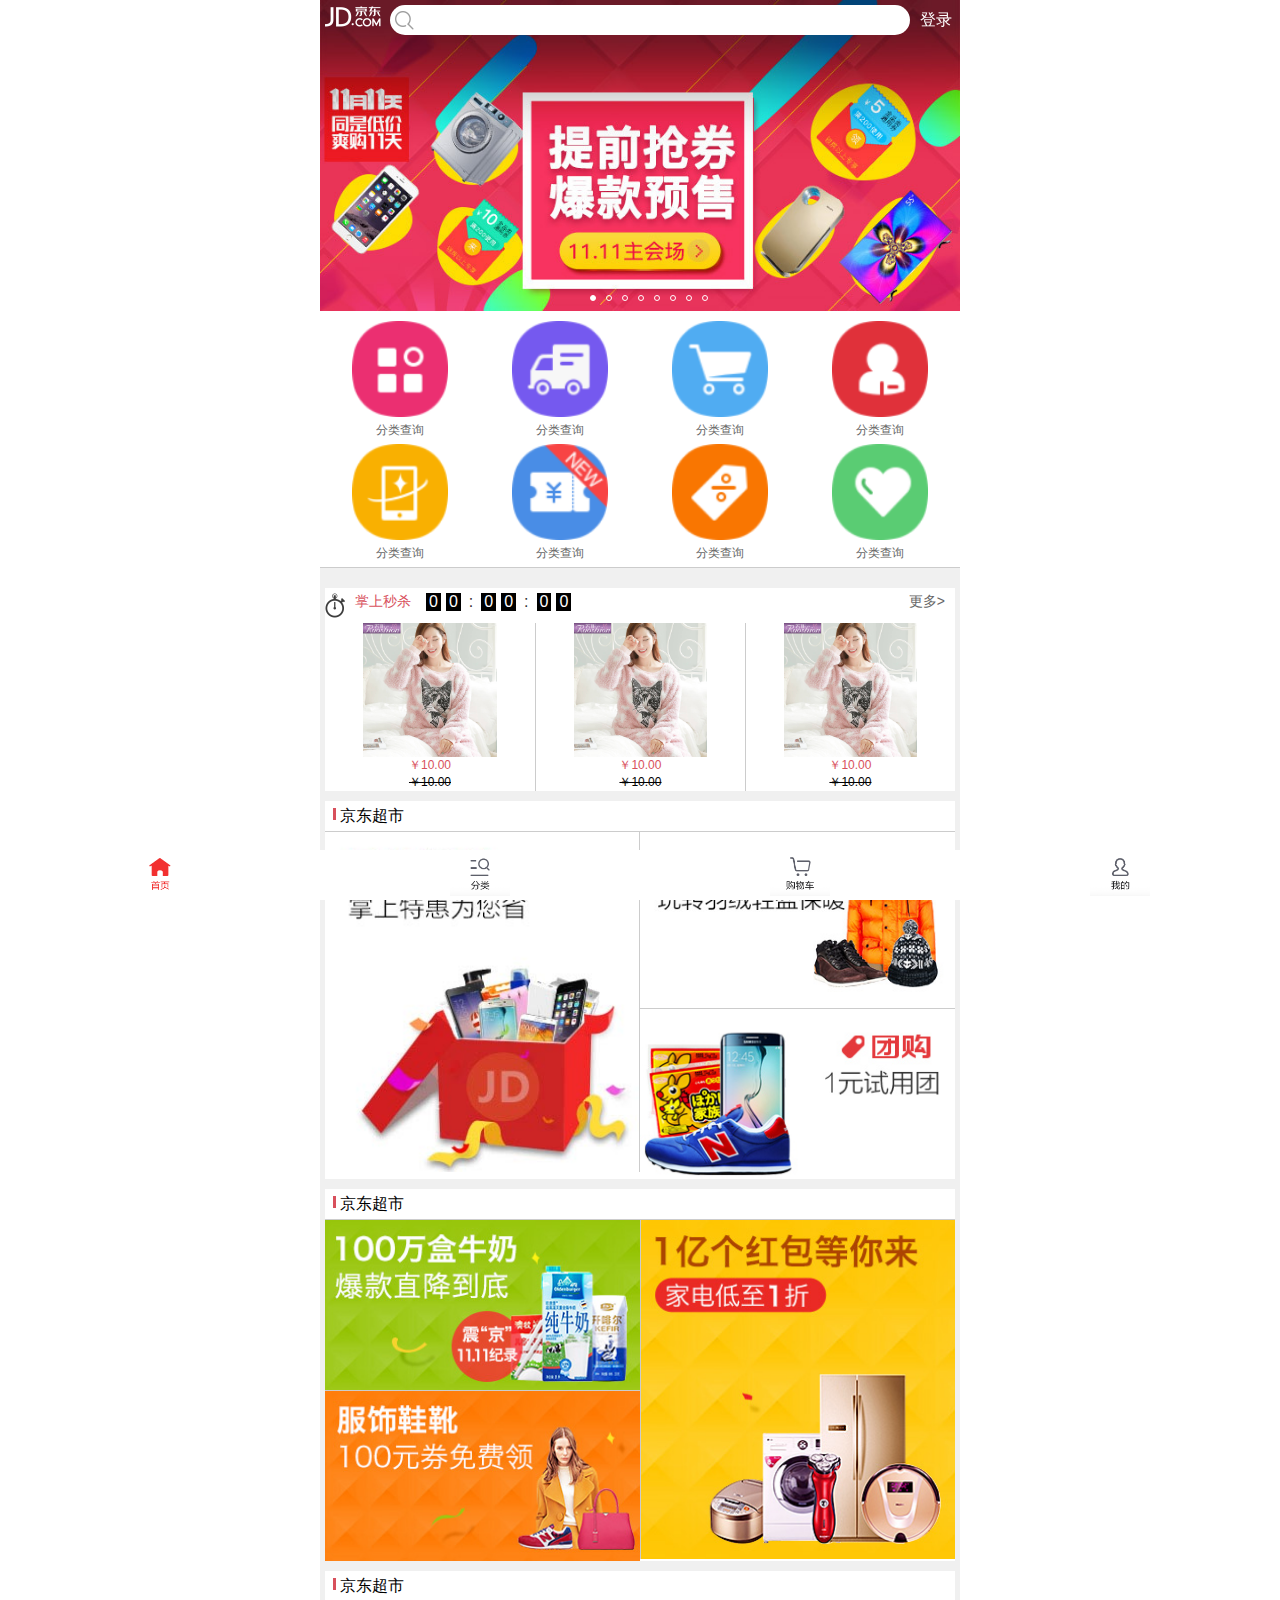
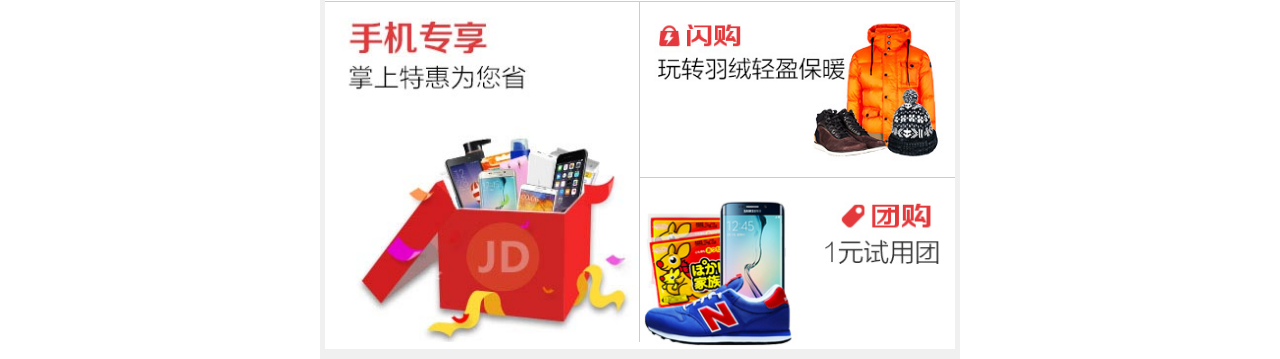
<file: index.html>
<!DOCTYPE html>
<html lang="en">

<head>
    <meta charset="UTF-8">
    <meta name="viewport" content="width=device-width, user-scalable=no, initial-scale=1.0, maximum-scale=1.0, minimum-scale=1.0">
    <title>京东</title>
    <link rel="stylesheet" href="css/base.css">
    <link rel="stylesheet/less" href="css/index.less">
    <script src="js/less.js"></script>
</head>

<body>
    <div id="layout">
        <!-- 头部 -->
        <header id="header">
            <div class="topbar">
                <i class="icon-logo"></i>
                <form action="#">
                    <i class="icon-search"></i>
                    <!-- 可以让点击搜索框的出现 键盘的enter键变成搜索-->
                    <input type="search">
                </form>
                <a href="#" class="login">登录</a>
            </div>
        </header>
        <!-- 轮播图 -->
        <section id="slide">
            <ul>
                <li>
                    <a href="#"><img src="images/l8.jpg" alt=""></a>
                </li>
                <li>
                    <a href="#"><img src="images/l1.jpg" alt=""></a>
                </li>
                <li>
                    <a href="#"><img src="images/l2.jpg" alt=""></a>
                </li>
                <li>
                    <a href="#"><img src="images/l3.jpg" alt=""></a>
                </li>
                <li>
                    <a href="#"><img src="images/l4.jpg" alt=""></a>
                </li>
                <li>
                    <a href="#"><img src="images/l5.jpg" alt=""></a>
                </li>
                <li>
                    <a href="#"><img src="images/l6.jpg" alt=""></a>
                </li>
                <li>
                    <a href="#"><img src="images/l7.jpg" alt=""></a>
                </li>
                <li>
                    <a href="#"><img src="images/l8.jpg" alt=""></a>
                </li>
                <li>
                    <a href="#"><img src="images/l1.jpg" alt=""></a>
                </li>
            </ul>
            <ul>
                <li class="active"></li>
                <li></li>
                <li></li>
                <li></li>
                <li></li>
                <li></li>
                <li></li>
                <li></li>
            </ul>
        </section>
        <!-- 分类 -->
        <section id="category">
            <ul class="clearfix">
                <li>
                    <a href="#">
                        <img src="images/nav0.png" alt="">
                        <p>分类查询</p>
                    </a>
                </li>
                <li>
                    <a href="#">
                        <img src="images/nav1.png" alt="">
                        <p>分类查询</p>
                    </a>
                </li>
                <li>
                    <a href="#">
                        <img src="images/nav2.png" alt="">
                        <p>分类查询</p>
                    </a>
                </li>
                <li>
                    <a href="#">
                        <img src="images/nav3.png" alt="">
                        <p>分类查询</p>
                    </a>
                </li>
                <li>
                    <a href="#">
                        <img src="images/nav4.png" alt="">
                        <p>分类查询</p>
                    </a>
                </li>
                <li>
                    <a href="#">
                        <img src="images/nav5.png" alt="">
                        <p>分类查询</p>
                    </a>
                </li>
                <li>
                    <a href="#">
                        <img src="images/nav6.png" alt="">
                        <p>分类查询</p>
                    </a>
                </li>
                <li>
                    <a href="#">
                        <img src="images/nav7.png" alt="">
                        <p>分类查询</p>
                    </a>
                </li>
            </ul>
        </section>
        <!-- 主体部分 -->
        <main id="main">
            <div class="product">
                <div class="product-title clearfix">
                    <div class="pull-left">
                        <i class="seckill-icon"></i>
                        <span class="seckill-name">掌上秒杀</span>
                        <span class="seckill-time">
								<span>0</span>
                        <span>0</span>
                        <span>:</span>
                        <span>0</span>
                        <span>0</span>
                        <span>:</span>
                        <span>0</span>
                        <span>0</span>
                        </span>
                    </div>
                    <div class="pull-right">
                        <a href="#" class="seckill-more">更多></a>
                    </div>
                </div>
                <div class="product-content">
                    <ul class="clearfix">
                        <li>
                            <img src="images/detail01.jpg" alt="">
                            <p>￥10.00</p>
                            <p>￥10.00</p>
                        </li>
                        <li>
                            <img src="images/detail01.jpg" alt="">
                            <p>￥10.00</p>
                            <p>￥10.00</p>
                        </li>
                        <li>
                            <img src="images/detail01.jpg" alt="">
                            <p>￥10.00</p>
                            <p>￥10.00</p>
                        </li>
                    </ul>
                </div>
            </div>
            <div class="product">
                <div class="product-title">
                    <h3>京东超市</h3>
                </div>
                <div class="product-content clearfix">
                    <a href="#" class="width-50 pull-left border-right"><img src="images/cp1.jpg" alt=""></a>
                    <a href="#" class="width-50 pull-right border-bottom"><img src="images/cp2.jpg" alt=""></a>
                    <a href="#" class="width-50 pull-right"><img src="images/cp3.jpg" alt=""></a>
                </div>
            </div>
            <div class="product">
                <div class="product-title">
                    <h3>京东超市</h3>
                </div>
                <div class="product-content clearfix">
                    <a href="#" class="width-50 pull-right border-left"><img src="images/cp4.jpg" alt=""></a>
                    <a href="#" class="width-50 pull-left border-bottom"><img src="images/cp5.jpg" alt=""></a>
                    <a href="#" class="width-50 pull-left"><img src="images/cp6.jpg" alt=""></a>
                </div>
            </div>
            <div class="product">
                <div class="product-title">
                    <h3>京东超市</h3>
                </div>
                <div class="product-content clearfix">
                    <a href="#" class="width-50 pull-left border-right"><img src="images/cp1.jpg" alt=""></a>
                    <a href="#" class="width-50 pull-right border-bottom"><img src="images/cp2.jpg" alt=""></a>
                    <a href="#" class="width-50 pull-right"><img src="images/cp3.jpg" alt=""></a>
                </div>
            </div>
        </main>
    </div>
     <footer id="footer">
        <ul>
            <li>
                <a href="index.html"><img src="images/icon-home.png" alt=""></a>
            </li>
            <li>
                <a href="category.html"><img src="images/icon-catergry.png" alt=""></a>
            </li>
            <li>
                <a href="cart.html"><img src="images/icon-cart.png" alt=""></a>
            </li>
            <li>
                <a href="#"><img src="images/icon-me.png" alt=""></a>
            </li>
        </ul>
    </footer>
    <script src="js/index.js"></script>
</body>

</html>
</file>
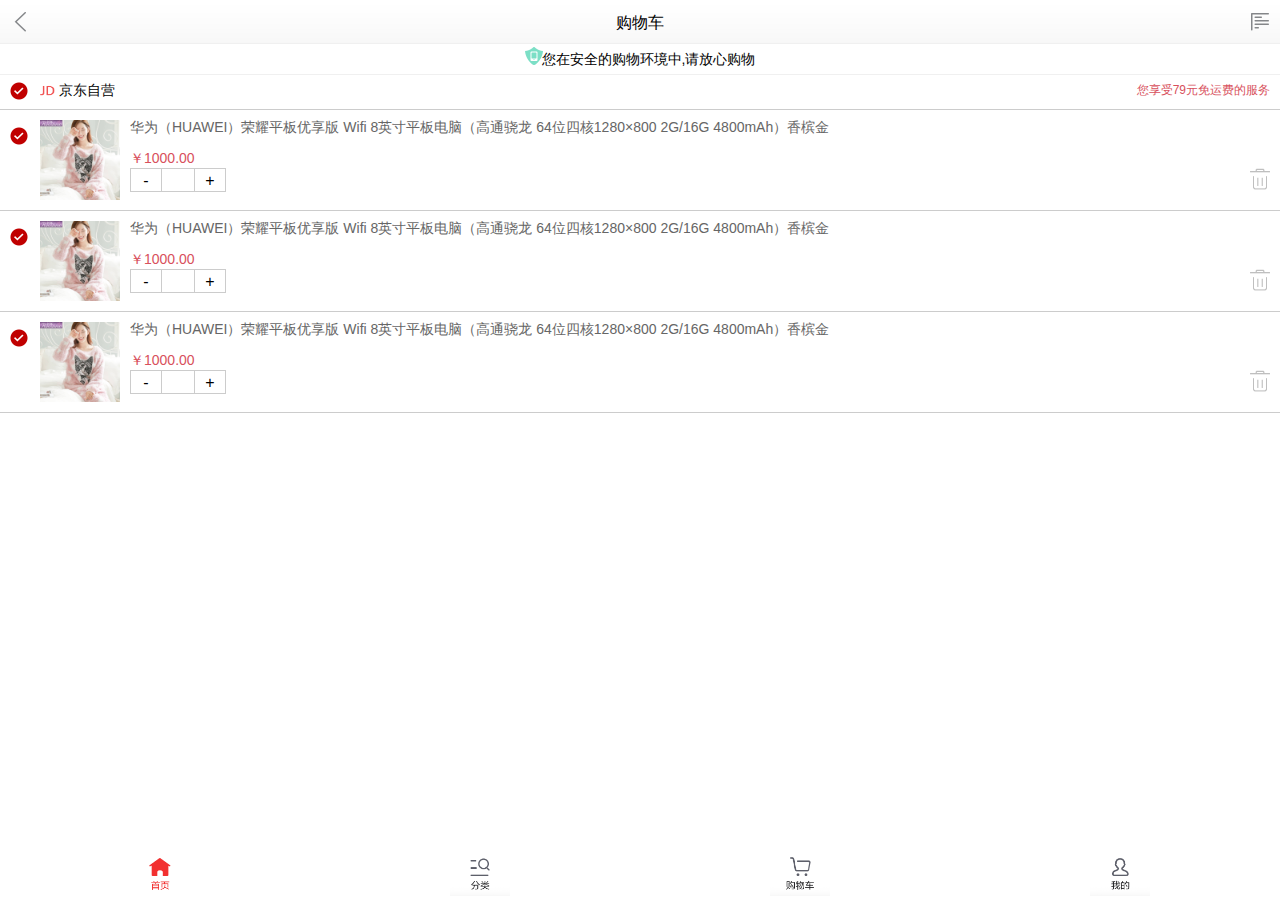
<file: cart.html>
<!DOCTYPE html>
<html lang="en">

<head>
    <meta charset="utf-8">
    <meta name="viewport" content="width=device-width, user-scalable=no, initial-scale=1.0, maximum-scale=1.0, minimum-scale=1.0">
    <title>购物车</title>
    <link rel="stylesheet" href="css/base.css">
    <link rel="stylesheet/less" href="css/cart.less">
    <script src="js/less.js"></script>
</head>

<body>
    <!-- 头部区域 -->
    <header id="header">
        <div class="topbar">
            <a href="#" class="icon-back"></a>
            <h4>购物车</h4>
            <a href="#" class="icon-menu"></a>
        </div>
        <div class="safetip">
            <p>您在安全的购物环境中,请放心购物</p>
        </div>
    </header>
    <!-- 店铺区域 -->
    <section id="shop">
        <div class="shop-title clearfix">
            <div class="shop-title-checkbox">
                <a href="#" class="checkbox" checked=""></a>
            </div>
            <div class="shop-title-content">
                <div class="pull-left">
                    <img src="images/buy-logo.png" alt="">
                    <span>京东自营</span>
                </div>
                <div class="pull-right">
                    您享受79元免运费的服务
                </div>
            </div>
        </div>
        <div class="shop-content">
            <div class="product">
                <div class="product-checkbox">
                    <a href="#" class="checkbox" checked=""></a>
                </div>
                <div class="product-cotent">
                    <div class="product-img">
                        <img src="images/detail01.jpg" alt="">
                    </div>
                    <div class="product-info">
                        <div class="product-name">
                            <a href="#">华为（HUAWEI）荣耀平板优享版 Wifi 8英寸平板电脑（高通骁龙 64位四核1280×800 2G/16G 4800mAh）香槟金</a>
                        </div>
                        <p class="product-price">￥1000.00</p>
                        <div class="product-option clearfix">
                            <div class="pull-left">
                                <span>-</span>
                                <!-- 调用手机的数字键盘 -->
                                <input type="tel">
                                <span>+</span>
                            </div>
                            <div class="pull-right delete-box">
                                <span></span>
                                <span></span>
                            </div>
                        </div>
                    </div>
                </div>
            </div>
            <div class="product">
                <div class="product-checkbox">
                    <a href="#" class="checkbox" checked=""></a>
                </div>
                <div class="product-cotent">
                    <div class="product-img">
                        <img src="images/detail01.jpg" alt="">
                    </div>
                    <div class="product-info">
                        <div class="product-name">
                            <a href="#">华为（HUAWEI）荣耀平板优享版 Wifi 8英寸平板电脑（高通骁龙 64位四核1280×800 2G/16G 4800mAh）香槟金</a>
                        </div>
                        <p class="product-price">￥1000.00</p>
                        <div class="product-option">
                            <div class="pull-left">
                                <span>-</span>
                                <!-- 调用手机的数字键盘 -->
                                <input type="tel">
                                <span>+</span>
                            </div>
                            <div class="pull-right delete-box">
                                <span></span>
                                <span></span>
                            </div>
                        </div>
                    </div>
                </div>
            </div>
            <div class="product">
                <div class="product-checkbox">
                    <a href="#" class="checkbox" checked=""></a>
                </div>
                <div class="product-cotent">
                    <div class="product-img">
                        <img src="images/detail01.jpg" alt="">
                    </div>
                    <div class="product-info">
                        <div class="product-name">
                            <a href="#">华为（HUAWEI）荣耀平板优享版 Wifi 8英寸平板电脑（高通骁龙 64位四核1280×800 2G/16G 4800mAh）香槟金</a>
                        </div>
                        <p class="product-price">￥1000.00</p>
                        <div class="product-option">
                            <div class="pull-left">
                                <span>-</span>
                                <!-- 调用手机的数字键盘 -->
                                <input type="tel">
                                <span>+</span>
                            </div>
                            <div class="pull-right delete-box">
                                <span></span>
                                <span></span>
                            </div>
                        </div>
                    </div>
                </div>
            </div>
        </div>
    </section>
    <footer id="footer">
        <ul>
            <li>
                <a href="index.html"><img src="images/icon-home.png" alt=""></a>
            </li>
            <li>
                <a href="category.html"><img src="images/icon-catergry.png" alt=""></a>
            </li>
            <li>
                <a href="cart.html"><img src="images/icon-cart.png" alt=""></a>
            </li>
            <li>
                <a href="#"><img src="images/icon-me.png" alt=""></a>
            </li>
        </ul>
    </footer>
    <!-- 弹出框 -->
    <section id="model">
    	<div class="model-info">
    		<div class="model-info-name">
    			<h4>您确定要删除商品吗 确定</h4>
    		</div>
    		<div class="mode-info-option clearfix">
    			<a href="#" class="btn-cancel">取消</a>
    			<a href="#" class="btn-confirm">确定</a>
    		</div>
    	</div>
    </section>
    <script src="js/cart.js"></script>
</body>

</html>
</file>
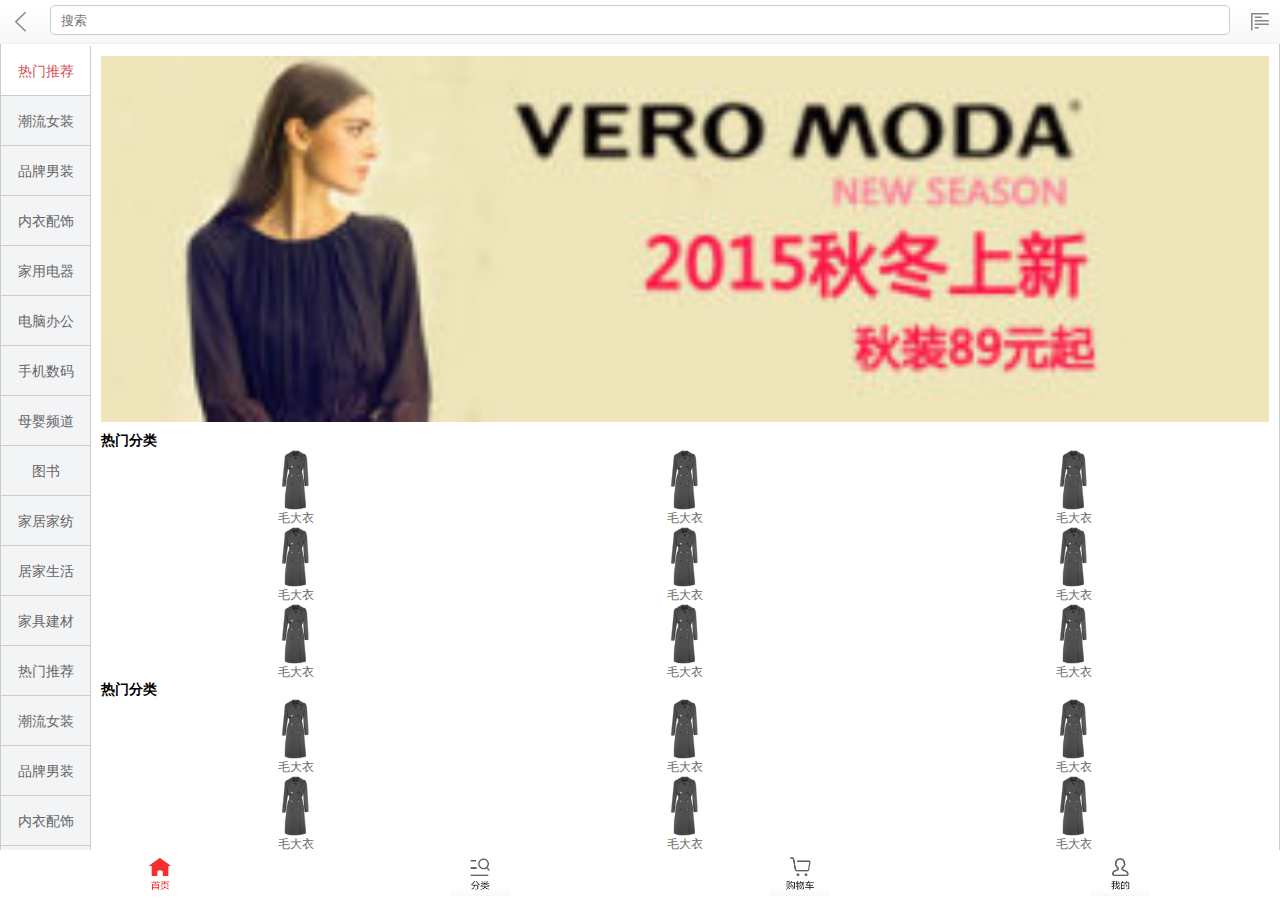
<file: category.html>
<!DOCTYPE html>
<html lang="en">

<head>
    <meta charset="UTF-8">
    <meta name="viewport" content="width=device-width, user-scalable=no, initial-scale=1.0, maximum-scale=1.0, minimum-scale=1.0">
    <title>分类</title>
    <link rel="stylesheet" href="css/base.css">
    <link rel="stylesheet/less" href="css/category.less">
    <script src="js/less.js"></script>
</head>

<body>
    <header id="header">
        <div class="topbar">
            <a href="#" class="icon-back"></a>
            <form action="#">
                <input type="search" placeholder="搜索">
            </form>
            <a href="#" class="icon-menu"></a>
        </div>
    </header>
    <main id="category">
        <div class="category-left">
            <ul>
                <li class="active"><a href="javascript:;">热门推荐</a></li>
                <li class=""><a href="javascript:;">潮流女装</a></li>
                <li class=""><a href="javascript:;">品牌男装</a></li>
                <li class=""><a href="javascript:;">内衣配饰</a></li>
                <li class=""><a href="javascript:;">家用电器</a></li>
                <li class=""><a href="javascript:;">电脑办公</a></li>
                <li class=""><a href="javascript:;">手机数码</a></li>
                <li class=""><a href="javascript:;">母婴频道</a></li>
                <li class=""><a href="javascript:;">图书</a></li>
                <li class=""><a href="javascript:;">家居家纺</a></li>
                <li class=""><a href="javascript:;">居家生活</a></li>
                <li class=""><a href="javascript:;">家具建材</a></li>
                <li class=""><a href="javascript:;">热门推荐</a></li>
                <li class=""><a href="javascript:;">潮流女装</a></li>
                <li class=""><a href="javascript:;">品牌男装</a></li>
                <li class=""><a href="javascript:;">内衣配饰</a></li>
                <li class=""><a href="javascript:;">家用电器</a></li>
                <li class=""><a href="javascript:;">电脑办公</a></li>
                <li class=""><a href="javascript:;">手机数码</a></li>
                <li class=""><a href="javascript:;">母婴频道</a></li>
                <li class=""><a href="javascript:;">图书</a></li>
                <li class=""><a href="javascript:;">家居家纺</a></li>
                <li class=""><a href="javascript:;">居家生活</a></li>
                <li class=""><a href="javascript:;">家具建材</a></li>
            </ul>
        </div>
        <div class="category-right">
            <div class="category-right-title">
                <a href="#"><img src="images/banner_1.jpg" alt=""></a>
            </div>
            <div class="category-right-content">
                <div class="product">
                    <div class="product-title">
                        <h3>热门分类</h3>
                    </div>
                    <div class="product-content">
                        <ul>
                            <li>
                                <a href="#">
                                    <img src="images/nv-fy.jpg" alt="">
                                    <p>毛大衣</p>
                                </a>
                            </li>
                            <li>
                                <a href="#">
                                    <img src="images/nv-fy.jpg" alt="">
                                    <p>毛大衣</p>
                                </a>
                            </li>
                            <li>
                                <a href="#">
                                    <img src="images/nv-fy.jpg" alt="">
                                    <p>毛大衣</p>
                                </a>
                            </li>
                            <li>
                                <a href="#">
                                    <img src="images/nv-fy.jpg" alt="">
                                    <p>毛大衣</p>
                                </a>
                            </li>
                            <li>
                                <a href="#">
                                    <img src="images/nv-fy.jpg" alt="">
                                    <p>毛大衣</p>
                                </a>
                            </li>
                            <li>
                                <a href="#">
                                    <img src="images/nv-fy.jpg" alt="">
                                    <p>毛大衣</p>
                                </a>
                            </li>
                            <li>
                                <a href="#">
                                    <img src="images/nv-fy.jpg" alt="">
                                    <p>毛大衣</p>
                                </a>
                            </li>
                            <li>
                                <a href="#">
                                    <img src="images/nv-fy.jpg" alt="">
                                    <p>毛大衣</p>
                                </a>
                            </li>
                            <li>
                                <a href="#">
                                    <img src="images/nv-fy.jpg" alt="">
                                    <p>毛大衣</p>
                                </a>
                            </li>
                        </ul>
                    </div>
                </div>
                <div class="product">
                    <div class="product-title">
                        <h3>热门分类</h3>
                    </div>
                    <div class="product-content">
                        <ul>
                            <li>
                                <a href="#">
                                    <img src="images/nv-fy.jpg" alt="">
                                    <p>毛大衣</p>
                                </a>
                            </li>
                            <li>
                                <a href="#">
                                    <img src="images/nv-fy.jpg" alt="">
                                    <p>毛大衣</p>
                                </a>
                            </li>
                            <li>
                                <a href="#">
                                    <img src="images/nv-fy.jpg" alt="">
                                    <p>毛大衣</p>
                                </a>
                            </li>
                            <li>
                                <a href="#">
                                    <img src="images/nv-fy.jpg" alt="">
                                    <p>毛大衣</p>
                                </a>
                            </li>
                            <li>
                                <a href="#">
                                    <img src="images/nv-fy.jpg" alt="">
                                    <p>毛大衣</p>
                                </a>
                            </li>
                            <li>
                                <a href="#">
                                    <img src="images/nv-fy.jpg" alt="">
                                    <p>毛大衣</p>
                                </a>
                            </li>
                            <li>
                                <a href="#">
                                    <img src="images/nv-fy.jpg" alt="">
                                    <p>毛大衣</p>
                                </a>
                            </li>
                            <li>
                                <a href="#">
                                    <img src="images/nv-fy.jpg" alt="">
                                    <p>毛大衣</p>
                                </a>
                            </li>
                            <li>
                                <a href="#">
                                    <img src="images/nv-fy.jpg" alt="">
                                    <p>毛大衣</p>
                                </a>
                            </li>
                        </ul>
                    </div>
                </div>
                <div class="product">
                    <div class="product-title">
                        <h3>热门分类</h3>
                    </div>
                    <div class="product-content">
                        <ul>
                            <li>
                                <a href="#">
                                    <img src="images/nv-fy.jpg" alt="">
                                    <p>毛大衣</p>
                                </a>
                            </li>
                            <li>
                                <a href="#">
                                    <img src="images/nv-fy.jpg" alt="">
                                    <p>毛大衣</p>
                                </a>
                            </li>
                            <li>
                                <a href="#">
                                    <img src="images/nv-fy.jpg" alt="">
                                    <p>毛大衣</p>
                                </a>
                            </li>
                            <li>
                                <a href="#">
                                    <img src="images/nv-fy.jpg" alt="">
                                    <p>毛大衣</p>
                                </a>
                            </li>
                            <li>
                                <a href="#">
                                    <img src="images/nv-fy.jpg" alt="">
                                    <p>毛大衣</p>
                                </a>
                            </li>
                            <li>
                                <a href="#">
                                    <img src="images/nv-fy.jpg" alt="">
                                    <p>毛大衣</p>
                                </a>
                            </li>
                            <li>
                                <a href="#">
                                    <img src="images/nv-fy.jpg" alt="">
                                    <p>毛大衣</p>
                                </a>
                            </li>
                            <li>
                                <a href="#">
                                    <img src="images/nv-fy.jpg" alt="">
                                    <p>毛大衣</p>
                                </a>
                            </li>
                            <li>
                                <a href="#">
                                    <img src="images/nv-fy.jpg" alt="">
                                    <p>毛大衣</p>
                                </a>
                            </li>
                        </ul>
                    </div>
                </div>
            </div>
        </div>
    </main>
    <footer id="footer">
        <ul>
            <li>
                <a href="index.html"><img src="images/icon-home.png" alt=""></a>
            </li>
            <li>
                <a href="category.html"><img src="images/icon-catergry.png" alt=""></a>
            </li>
            <li>
                <a href="cart.html"><img src="images/icon-cart.png" alt=""></a>
            </li>
            <li>
                <a href="#"><img src="images/icon-me.png" alt=""></a>
            </li>
        </ul>
    </footer>
    <script src="js/category.js"></script>
</body>

</html>
</file>
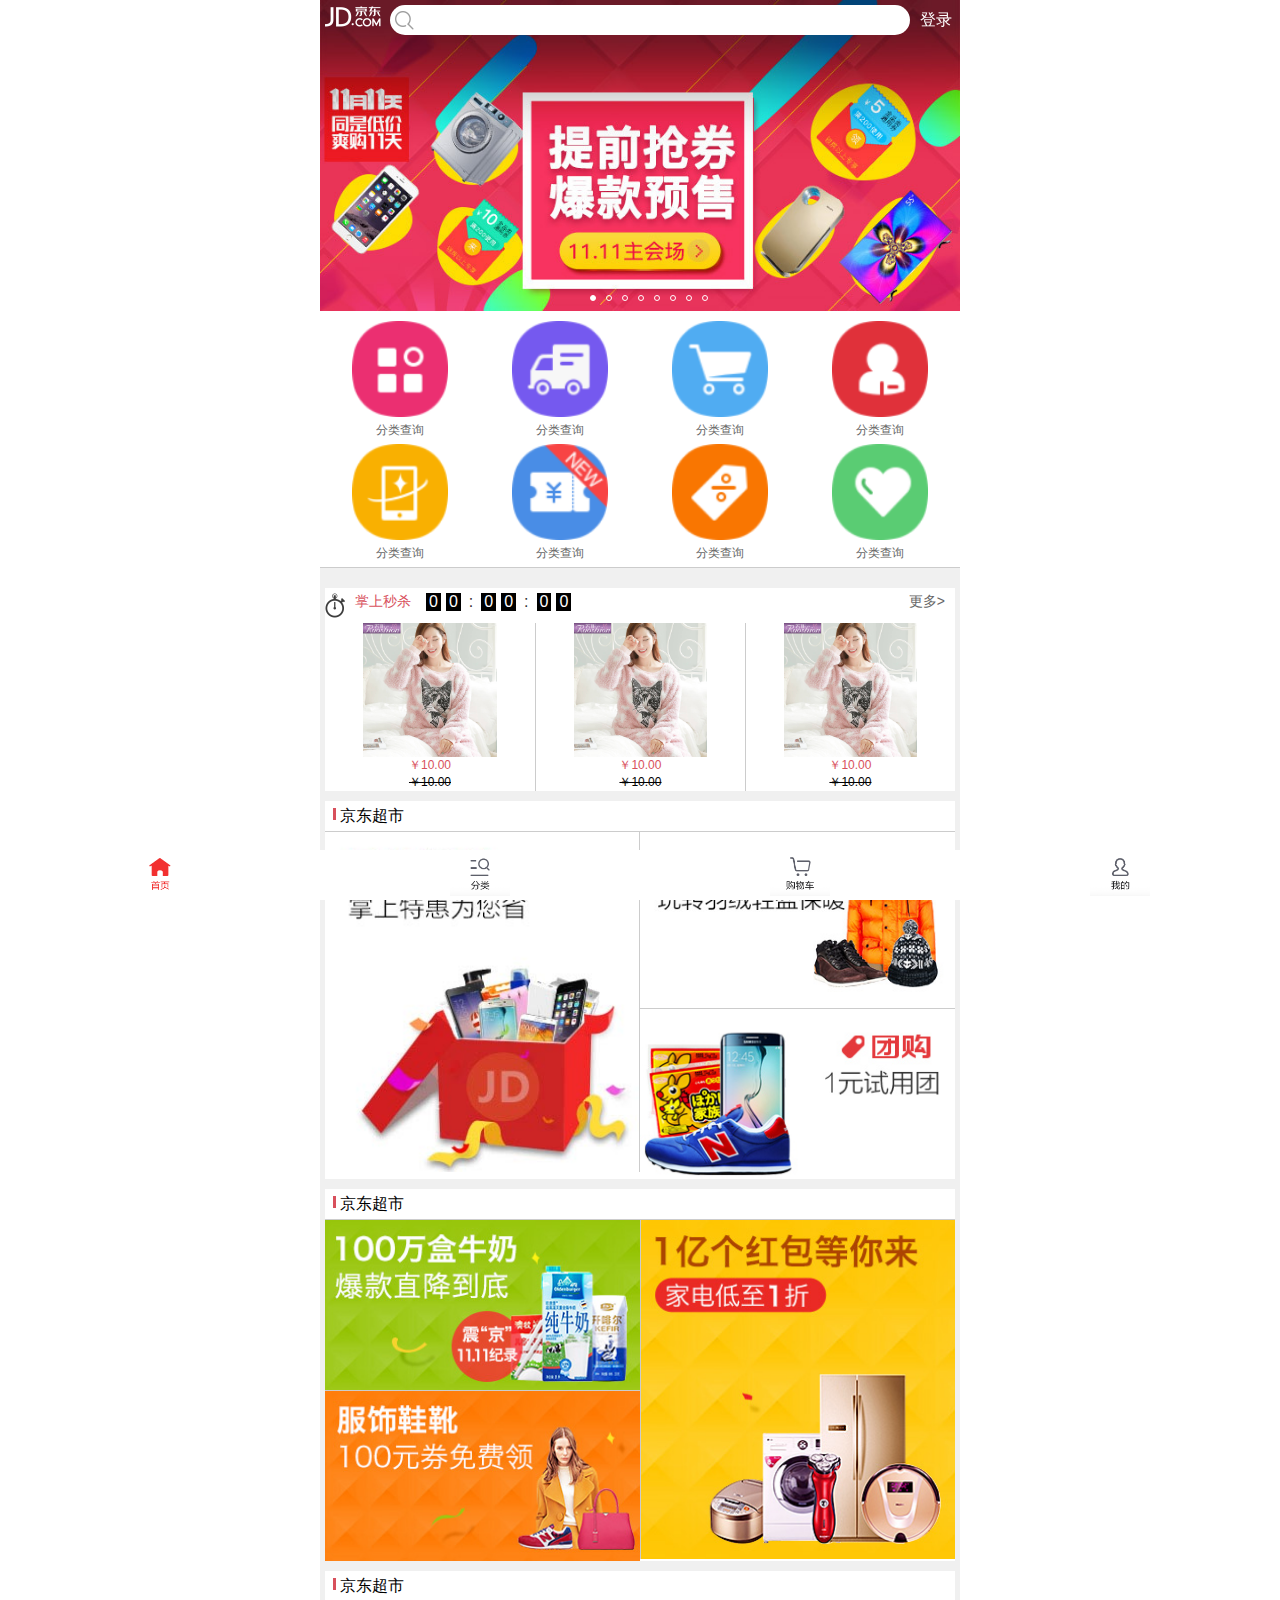
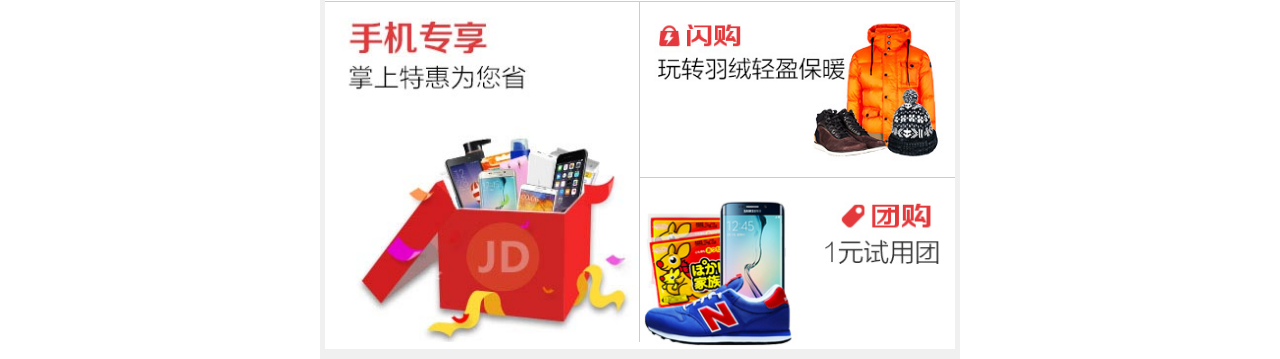
<file: index-zepto.html>
<!DOCTYPE html>
<html lang="en">

<head>
    <meta charset="UTF-8">
    <meta name="viewport" content="width=device-width, user-scalable=no, initial-scale=1.0, maximum-scale=1.0, minimum-scale=1.0">
    <title>京东</title>
    <link rel="stylesheet" href="css/base.css">
    <link rel="stylesheet/less" href="css/index.less">
    <script src="js/less.js"></script>
</head>

<body>
    <div id="layout">
        <!-- 头部 -->
        <header id="header">
            <div class="topbar">
                <i class="icon-logo"></i>
                <form action="#">
                    <i class="icon-search"></i>
                    <!-- 可以让点击搜索框的出现 键盘的enter键变成搜索-->
                    <input type="search">
                </form>
                <a href="#" class="login">登录</a>
            </div>
        </header>
        <!-- 轮播图 -->
        <section id="slide">
            <ul>
                <li>
                    <a href="#"><img src="images/l8.jpg" alt=""></a>
                </li>
                <li>
                    <a href="#"><img src="images/l1.jpg" alt=""></a>
                </li>
                <li>
                    <a href="#"><img src="images/l2.jpg" alt=""></a>
                </li>
                <li>
                    <a href="#"><img src="images/l3.jpg" alt=""></a>
                </li>
                <li>
                    <a href="#"><img src="images/l4.jpg" alt=""></a>
                </li>
                <li>
                    <a href="#"><img src="images/l5.jpg" alt=""></a>
                </li>
                <li>
                    <a href="#"><img src="images/l6.jpg" alt=""></a>
                </li>
                <li>
                    <a href="#"><img src="images/l7.jpg" alt=""></a>
                </li>
                <li>
                    <a href="#"><img src="images/l8.jpg" alt=""></a>
                </li>
                <li>
                    <a href="#"><img src="images/l1.jpg" alt=""></a>
                </li>
            </ul>
            <ul>
                <li class="active"></li>
                <li></li>
                <li></li>
                <li></li>
                <li></li>
                <li></li>
                <li></li>
                <li></li>
            </ul>
        </section>
        <!-- 分类 -->
        <section id="category">
            <ul class="clearfix">
                <li>
                    <a href="#">
                        <img src="images/nav0.png" alt="">
                        <p>分类查询</p>
                    </a>
                </li>
                <li>
                    <a href="#">
                        <img src="images/nav1.png" alt="">
                        <p>分类查询</p>
                    </a>
                </li>
                <li>
                    <a href="#">
                        <img src="images/nav2.png" alt="">
                        <p>分类查询</p>
                    </a>
                </li>
                <li>
                    <a href="#">
                        <img src="images/nav3.png" alt="">
                        <p>分类查询</p>
                    </a>
                </li>
                <li>
                    <a href="#">
                        <img src="images/nav4.png" alt="">
                        <p>分类查询</p>
                    </a>
                </li>
                <li>
                    <a href="#">
                        <img src="images/nav5.png" alt="">
                        <p>分类查询</p>
                    </a>
                </li>
                <li>
                    <a href="#">
                        <img src="images/nav6.png" alt="">
                        <p>分类查询</p>
                    </a>
                </li>
                <li>
                    <a href="#">
                        <img src="images/nav7.png" alt="">
                        <p>分类查询</p>
                    </a>
                </li>
            </ul>
        </section>
        <!-- 主体部分 -->
        <main id="main">
            <div class="product">
                <div class="product-title clearfix">
                    <div class="pull-left">
                        <i class="seckill-icon"></i>
                        <span class="seckill-name">掌上秒杀</span>
                        <span class="seckill-time">
								<span>0</span>
                        <span>0</span>
                        <span>:</span>
                        <span>0</span>
                        <span>0</span>
                        <span>:</span>
                        <span>0</span>
                        <span>0</span>
                        </span>
                    </div>
                    <div class="pull-right">
                        <a href="#" class="seckill-more">更多></a>
                    </div>
                </div>
                <div class="product-content">
                    <ul class="clearfix">
                        <li>
                            <img src="images/detail01.jpg" alt="">
                            <p>￥10.00</p>
                            <p>￥10.00</p>
                        </li>
                        <li>
                            <img src="images/detail01.jpg" alt="">
                            <p>￥10.00</p>
                            <p>￥10.00</p>
                        </li>
                        <li>
                            <img src="images/detail01.jpg" alt="">
                            <p>￥10.00</p>
                            <p>￥10.00</p>
                        </li>
                    </ul>
                </div>
            </div>
            <div class="product">
                <div class="product-title">
                    <h3>京东超市</h3>
                </div>
                <div class="product-content clearfix">
                    <a href="#" class="width-50 pull-left border-right"><img src="images/cp1.jpg" alt=""></a>
                    <a href="#" class="width-50 pull-right border-bottom"><img src="images/cp2.jpg" alt=""></a>
                    <a href="#" class="width-50 pull-right"><img src="images/cp3.jpg" alt=""></a>
                </div>
            </div>
            <div class="product">
                <div class="product-title">
                    <h3>京东超市</h3>
                </div>
                <div class="product-content clearfix">
                    <a href="#" class="width-50 pull-right border-left"><img src="images/cp4.jpg" alt=""></a>
                    <a href="#" class="width-50 pull-left border-bottom"><img src="images/cp5.jpg" alt=""></a>
                    <a href="#" class="width-50 pull-left"><img src="images/cp6.jpg" alt=""></a>
                </div>
            </div>
            <div class="product">
                <div class="product-title">
                    <h3>京东超市</h3>
                </div>
                <div class="product-content clearfix">
                    <a href="#" class="width-50 pull-left border-right"><img src="images/cp1.jpg" alt=""></a>
                    <a href="#" class="width-50 pull-right border-bottom"><img src="images/cp2.jpg" alt=""></a>
                    <a href="#" class="width-50 pull-right"><img src="images/cp3.jpg" alt=""></a>
                </div>
            </div>
        </main>
    </div>
    <footer id="footer">
        <ul>
            <li>
                <a href="index.html"><img src="images/icon-home.png" alt=""></a>
            </li>
            <li>
                <a href="category.html"><img src="images/icon-catergry.png" alt=""></a>
            </li>
            <li>
                <a href="cart.html"><img src="images/icon-cart.png" alt=""></a>
            </li>
            <li>
                <a href="#"><img src="images/icon-me.png" alt=""></a>
            </li>
        </ul>
    </footer>
    <!-- 基础包是一定要的 -->
    <script src="js/zepto/zepto.min.js"></script>
    <!-- //如果要使用动画animate() 要引人fx -->
    <script src="js/zepto/fx.js"></script>
    <!-- //如果要使用这样的高级选择器要引人selector.js -->
    <script src="js/zepto/selector.js"></script>
    <!-- //如果要使用touch之类的触摸方法要引入touch.js -->
    <script src="js/zepto/touch.js"></script>
    <script src="js/index-zepto.js"></script>
</body>

</html>
</file>
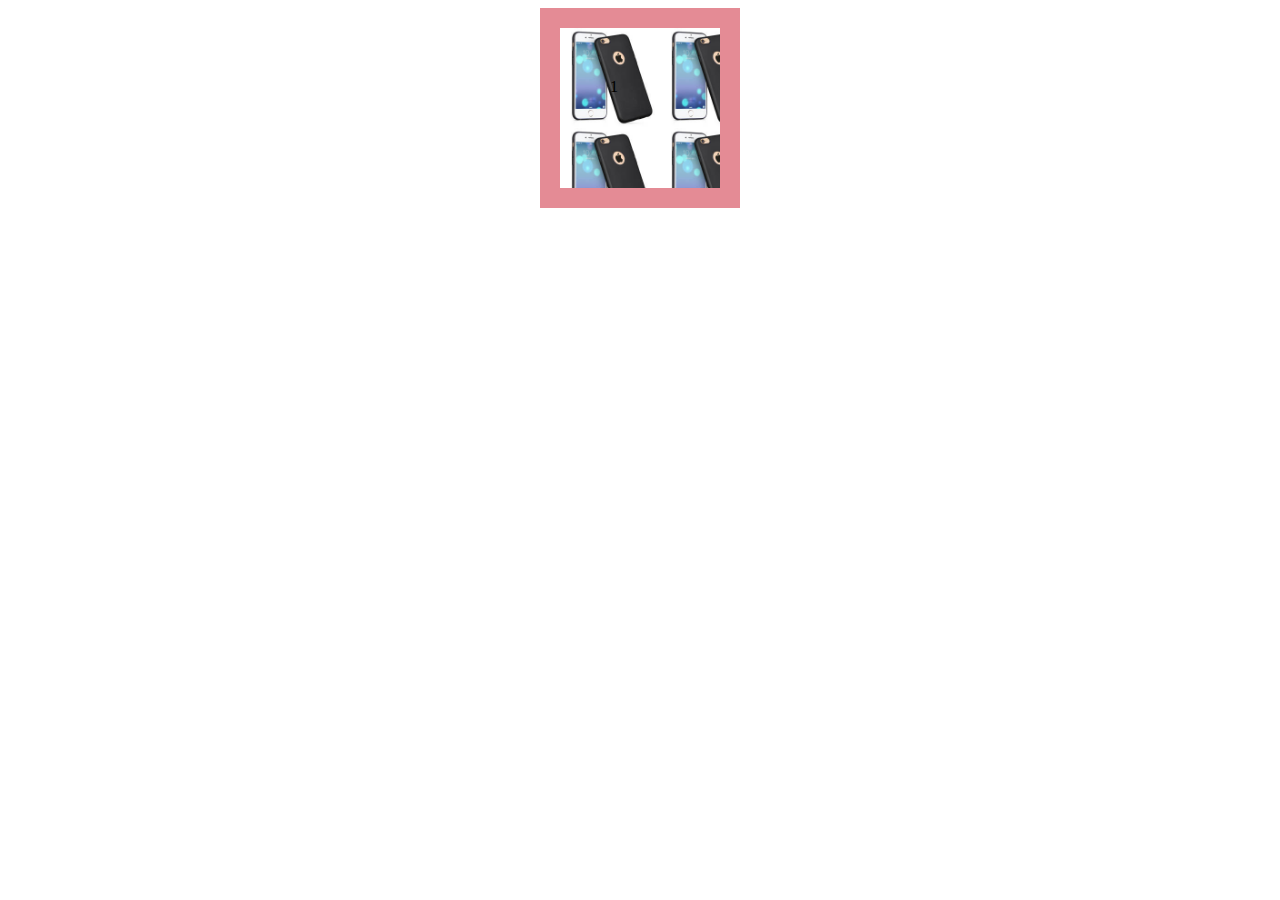
<file: demo/background-clip.html>
<!DOCTYPE html>
<html lang="en">

<head>
    <meta charset="utf-8">
    <meta name="viewport" content="width=device-width, user-scalable=no, initial-scale=1.0, maximum-scale=1.0, minimum-scale=1.0">
    <style>
    div {
        width: 200px;
        height: 200px;
        padding: 50px;
        margin: 0px auto;
        box-sizing: border-box;
        border:20px solid rgba(201,23,43,0.5);
        /*背景裁切*/
        /*background-clip:padding-box; */
        /*content-box代表只有内容就是content部分有背景图*/
        background-clip:padding-box; 
        background-image: url(../images/buy-pro1.jpg);
        /*背景定位的原点从盒模型的哪个位置开始 content-box从内容部分开始*/
        -webkit-background-origin: padding-box;
        background-origin: padding-box;
        -webkit-background-size: 100px 100px;
        background-size: 100px 100px;
    }
    </style>
</head>

<body>
    <div>1</div>
</body>

</html>
</file>
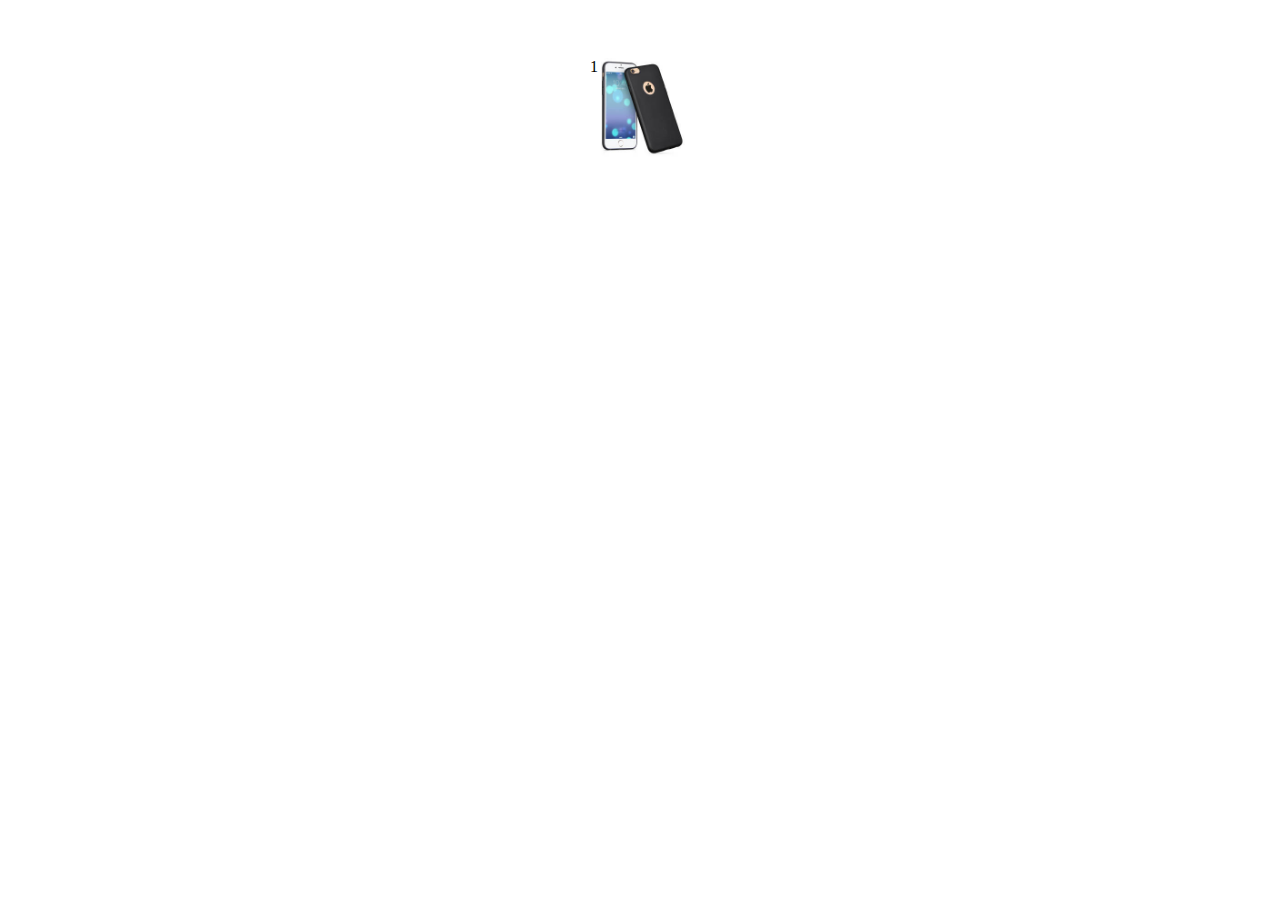
<file: demo/background-origin.html>
<!DOCTYPE html>
<html lang="en">

<head>
    <meta charset="utf-8">
    <meta name="viewport" content="width=device-width, user-scalable=no, initial-scale=1.0, maximum-scale=1.0, minimum-scale=1.0">
    <style>
    div {
        width: 200px;
        height: 200px;
        padding: 50px;
        margin: 0px auto;
        box-sizing: border-box;
        /*背景裁切*/
        /*background-clip:padding-box; */
        /*content-box代表只有内容就是content部分有背景图*/
        background-clip: content-box;
        background-image: url(../images/buy-pro1.jpg);
        /*背景定位的原点从盒模型的哪个位置开始 content-box从内容部分开始*/
        -webkit-background-origin: content-box;
        background-origin: content-box;
        -webkit-background-size: 100px 100px;
        background-size: 100px 100px;
    }
    </style>
</head>

<body>
    <div>1</div>
</body>

</html>
</file>
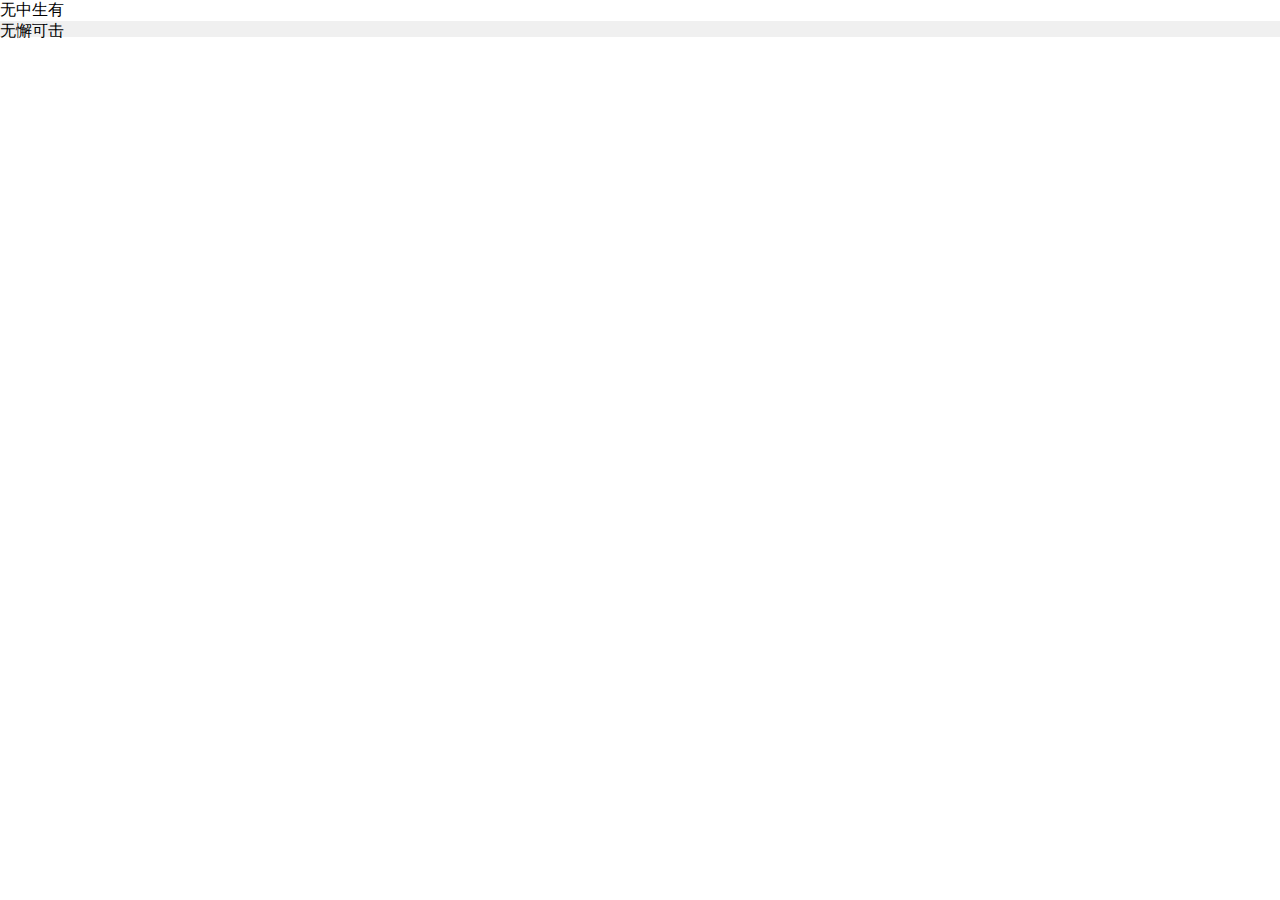
<file: demo/em.html>
<!DOCTYPE html>
<html lang="en">

<head>
    <meta charset="utf-8">
    <meta name="viewport" content="width=device-width, user-scalable=no, initial-scale=1.0, maximum-scale=1.0, minimum-scale=1.0">
    <style>
    * {
        margin: 0px;
        padding: 0px;
    }
    
    div {
        /*font-size: 30px;*/
    }
    /*em:  element 元素*/
    
    p {
        /*1em代表相对父元素的font-size的大小的倍数
    	  如果是0.1em就代表0.1倍 如果是2em 2倍*/
        font-size: 1em;
        height: 1em;
        background-color: #f0f0f0;
    }
    </style>
</head>

<body>
    <div>无中生有
        <p>无懈可击</p>
    </div>
</body>

</html>
</file>
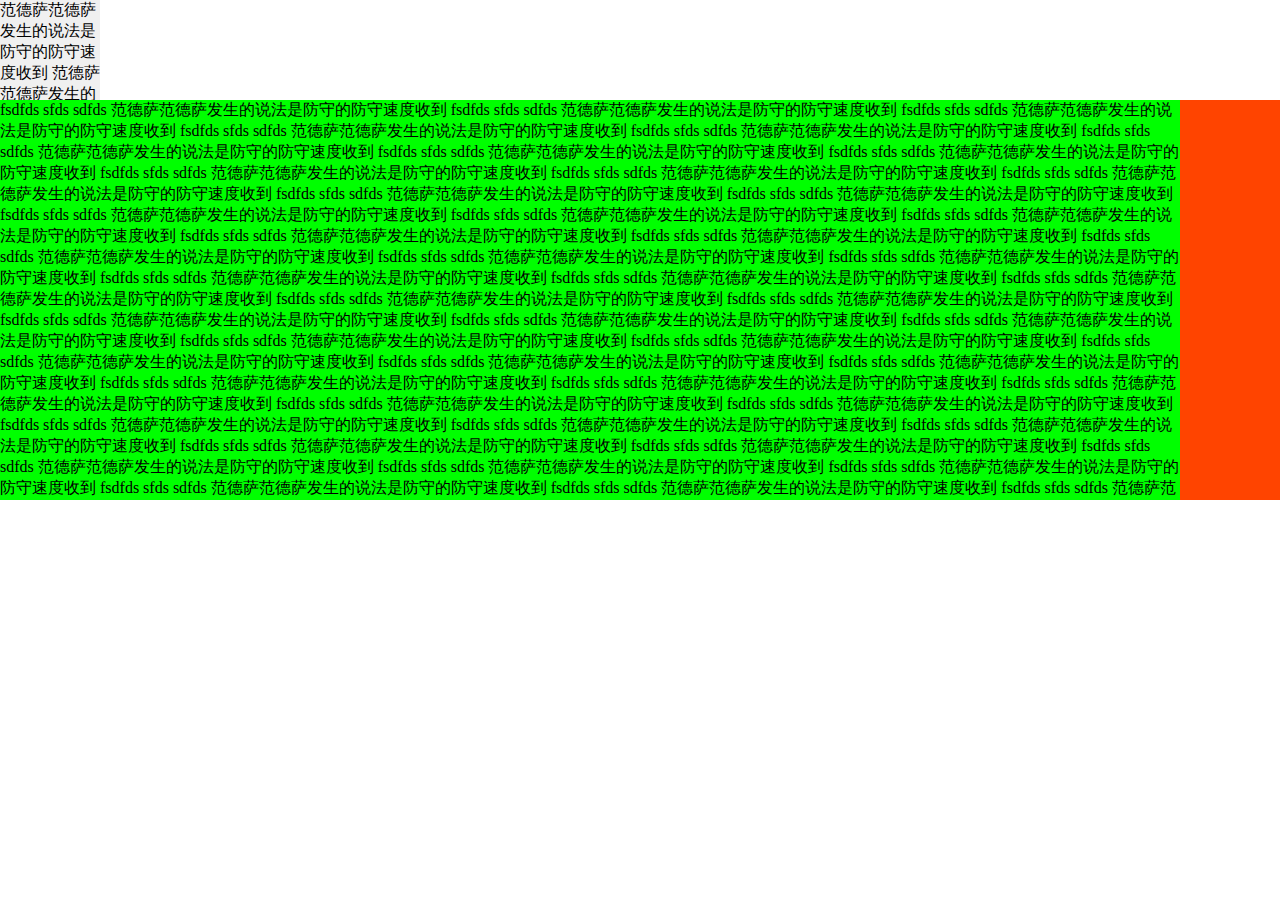
<file: demo/overflow.html>
<!DOCTYPE html>
<html lang="en">

<head>
    <meta charset="utf-8">
    <meta name="viewport" content="width=device-width, user-scalable=no, initial-scale=1.0, maximum-scale=1.0, minimum-scale=1.0">
    <style>
    * {
        margin: 0px;
        padding: 0px;
    }
    .box{
		width: 100px;
		height: 100px;
		background-color: #f0f0f0;
		overflow: hidden;
    }
    .left {
        width: 100px;
        height: 400px;
        background-color: #f40;
       float: right;
    }
    
    .right {
        height: 400px;
        background-color: #0f0;
        overflow: hidden;
    }

    </style>
</head>

<body>
<div class="box">
	范德萨范德萨发生的说法是防守的防守速度收到
	范德萨范德萨发生的说法是防守的防守速度收到
	范德萨范德萨发生的说法是防守的防守速度收到
	范德萨范德萨发生的说法是防守的防守速度收到
	范德萨范德萨发生的说法是防守的防守速度收到
	范德萨范德萨发生的说法是防守的防守速度收到
	范德萨范德萨发生的说法是防守的防守速度收到
	范德萨范德萨发生的说法是防守的防守速度收到
	范德萨范德萨发生的说法是防守的防守速度收到
	范德萨范德萨发生的说法是防守的防守速度收到
	范德萨范德萨发生的说法是防守的防守速度收到
	范德萨范德萨发生的说法是防守的防守速度收到
	范德萨范德萨发生的说法是防守的防守速度收到
</div>
    <div class="left"></div>
    <div class="right">
    	<div>
    		
    		fsdfds sfds
    		sdfds
范德萨范德萨发生的说法是防守的防守速度收到
    		fsdfds sfds
    		sdfds
范德萨范德萨发生的说法是防守的防守速度收到
    		fsdfds sfds
    		sdfds
范德萨范德萨发生的说法是防守的防守速度收到
    		fsdfds sfds
    		sdfds
范德萨范德萨发生的说法是防守的防守速度收到
    		fsdfds sfds
    		sdfds
范德萨范德萨发生的说法是防守的防守速度收到
    		fsdfds sfds
    		sdfds
范德萨范德萨发生的说法是防守的防守速度收到
    		fsdfds sfds
    		sdfds
范德萨范德萨发生的说法是防守的防守速度收到
    		fsdfds sfds
    		sdfds
范德萨范德萨发生的说法是防守的防守速度收到
    		fsdfds sfds
    		sdfds
范德萨范德萨发生的说法是防守的防守速度收到
    		fsdfds sfds
    		sdfds
范德萨范德萨发生的说法是防守的防守速度收到
    		fsdfds sfds
    		sdfds
范德萨范德萨发生的说法是防守的防守速度收到
    		fsdfds sfds
    		sdfds
范德萨范德萨发生的说法是防守的防守速度收到
    		fsdfds sfds
    		sdfds
范德萨范德萨发生的说法是防守的防守速度收到
    		fsdfds sfds
    		sdfds
范德萨范德萨发生的说法是防守的防守速度收到
    		fsdfds sfds
    		sdfds
范德萨范德萨发生的说法是防守的防守速度收到
    		fsdfds sfds
    		sdfds
范德萨范德萨发生的说法是防守的防守速度收到
    		fsdfds sfds
    		sdfds
范德萨范德萨发生的说法是防守的防守速度收到
    		fsdfds sfds
    		sdfds
范德萨范德萨发生的说法是防守的防守速度收到
    		fsdfds sfds
    		sdfds
范德萨范德萨发生的说法是防守的防守速度收到
    		fsdfds sfds
    		sdfds
范德萨范德萨发生的说法是防守的防守速度收到
    		fsdfds sfds
    		sdfds
范德萨范德萨发生的说法是防守的防守速度收到
    		fsdfds sfds
    		sdfds
范德萨范德萨发生的说法是防守的防守速度收到
    		fsdfds sfds
    		sdfds
范德萨范德萨发生的说法是防守的防守速度收到
    		fsdfds sfds
    		sdfds
范德萨范德萨发生的说法是防守的防守速度收到
    		fsdfds sfds
    		sdfds
范德萨范德萨发生的说法是防守的防守速度收到
    		fsdfds sfds
    		sdfds
范德萨范德萨发生的说法是防守的防守速度收到
    		fsdfds sfds
    		sdfds
范德萨范德萨发生的说法是防守的防守速度收到
    		fsdfds sfds
    		sdfds
范德萨范德萨发生的说法是防守的防守速度收到
    		fsdfds sfds
    		sdfds
范德萨范德萨发生的说法是防守的防守速度收到
    		fsdfds sfds
    		sdfds
范德萨范德萨发生的说法是防守的防守速度收到
    		fsdfds sfds
    		sdfds
范德萨范德萨发生的说法是防守的防守速度收到
    		fsdfds sfds
    		sdfds
范德萨范德萨发生的说法是防守的防守速度收到
    		fsdfds sfds
    		sdfds
范德萨范德萨发生的说法是防守的防守速度收到
    		fsdfds sfds
    		sdfds
范德萨范德萨发生的说法是防守的防守速度收到
    		fsdfds sfds
    		sdfds
范德萨范德萨发生的说法是防守的防守速度收到
    		fsdfds sfds
    		sdfds
范德萨范德萨发生的说法是防守的防守速度收到
    		fsdfds sfds
    		sdfds
范德萨范德萨发生的说法是防守的防守速度收到
    		fsdfds sfds
    		sdfds
范德萨范德萨发生的说法是防守的防守速度收到
    		fsdfds sfds
    		sdfds
范德萨范德萨发生的说法是防守的防守速度收到
    		fsdfds sfds
    		sdfds
范德萨范德萨发生的说法是防守的防守速度收到
    		fsdfds sfds
    		sdfds
范德萨范德萨发生的说法是防守的防守速度收到
    		fsdfds sfds
    		sdfds
范德萨范德萨发生的说法是防守的防守速度收到
    		fsdfds sfds
    		sdfds
范德萨范德萨发生的说法是防守的防守速度收到
    		fsdfds sfds
    		sdfds
范德萨范德萨发生的说法是防守的防守速度收到
    		fsdfds sfds
    		sdfds
范德萨范德萨发生的说法是防守的防守速度收到
    		fsdfds sfds
    		sdfds
范德萨范德萨发生的说法是防守的防守速度收到
    		fsdfds sfds
    		sdfds
范德萨范德萨发生的说法是防守的防守速度收到
    		fsdfds sfds
    		sdfds
范德萨范德萨发生的说法是防守的防守速度收到
    		fsdfds sfds
    		sdfds
范德萨范德萨发生的说法是防守的防守速度收到
    		fsdfds sfds
    		sdfds
范德萨范德萨发生的说法是防守的防守速度收到
    		fsdfds sfds
    		sdfds
范德萨范德萨发生的说法是防守的防守速度收到
    	</div>
    </div>
</body>

</html>
</file>
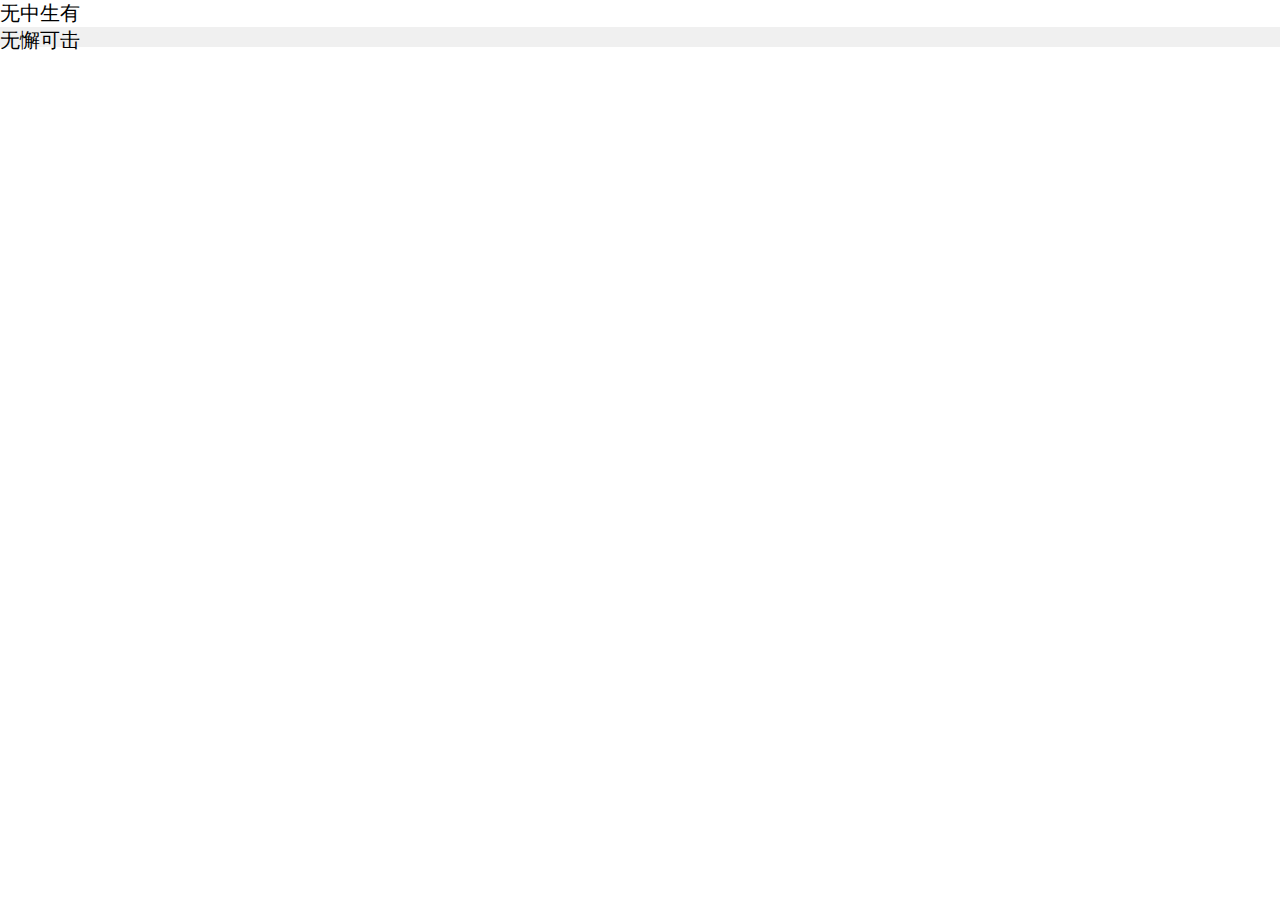
<file: demo/rem.html>
<!DOCTYPE html>
<html lang="en">

<head>
    <meta charset="utf-8">
    <meta name="viewport" content="width=device-width, user-scalable=no, initial-scale=1.0, maximum-scale=1.0, minimum-scale=1.0">
    <style>
    html{
    	font-size: 20px;
    }
    * {
        margin: 0px;
        padding: 0px;
    }
    
    div {
        /*font-size: 30px;*/
        height: 30px;
    }
    /*rem:  root element 根元素*/
    
    p {
        /*1rem代表相对根元素也就是html节点的font-size的大小的倍数
    	  如果是0.1em就代表0.1倍 如果是2em 2倍*/
        font-size: 1em;
        height: 1em;
        background-color: #f0f0f0;
    }
    </style>
</head>

<body>
    <div>无中生有
        <p>无懈可击</p>
    </div>
</body>

</html>
</file>
<file: css/base.css>
/*
* @Author: zhengwei
* @Date:   2016-08-29 09:25:18
* @Last Modified by:   zhengwei
* @Last Modified time: 2016-09-01 11:31:46
*/

body {
    font-family: "Helvetica Neue", Helvetica, Microsoft Yahei, Hiragino Sans GB, WenQuanYi Micro Hei, sans-serif;
}

* {
    margin: 0px;
    padding: 0px;
    box-sizing: border-box;
}

a {
    text-decoration: none;
    color: #666;
    /*a标签的点击高亮 只在移动端有 tap指的是移动端的点击（轻触） */
    -webkit-tap-highlight-color: transparent;
}

img {
    vertical-align: middle;
}

input {
    border: 0;
    outline: none;
}

ul {
    list-style: none;
}

.pull-left {
    float: left !important;
}

.pull-right {
    float: right !important;
}

.clearfix::before,
.clearfix::after {
    content: "";
    display: block;
    height: 0;
    line-height: 0;
    overflow: hidden;
    visibility: hidden;
    clear: both;
}

.width-50 {
    width: 50%;
}

.width-33 {
    width: 33.33%;
}

.border-left {
    border-left: 1px solid #ccc;
}

.border-right {
    border-right: 1px solid #ccc;
}

.border-top {
    border-top: 1px solid #ccc;
}

.border-bottom {
    border-bottom: 1px solid #ccc;
}

[class^="icon-"] {
    background-image: url(../images/sprites.png);
    background-size: 200px 200px;
}

#footer{
    position: fixed;
    width: 100%;
    bottom: 0;
    left: 0;
    height: 50px;
    background-color: #fff;
}
#footer > ul{
    width: 100%;
}
#footer > ul > li{
    width: 25%;
    text-align: center;
    float: left;
}
#footer > ul > li > a{
    display: inline-block;
}
#footer > ul > li > a > img{
    width: 60px;
}
</file>
